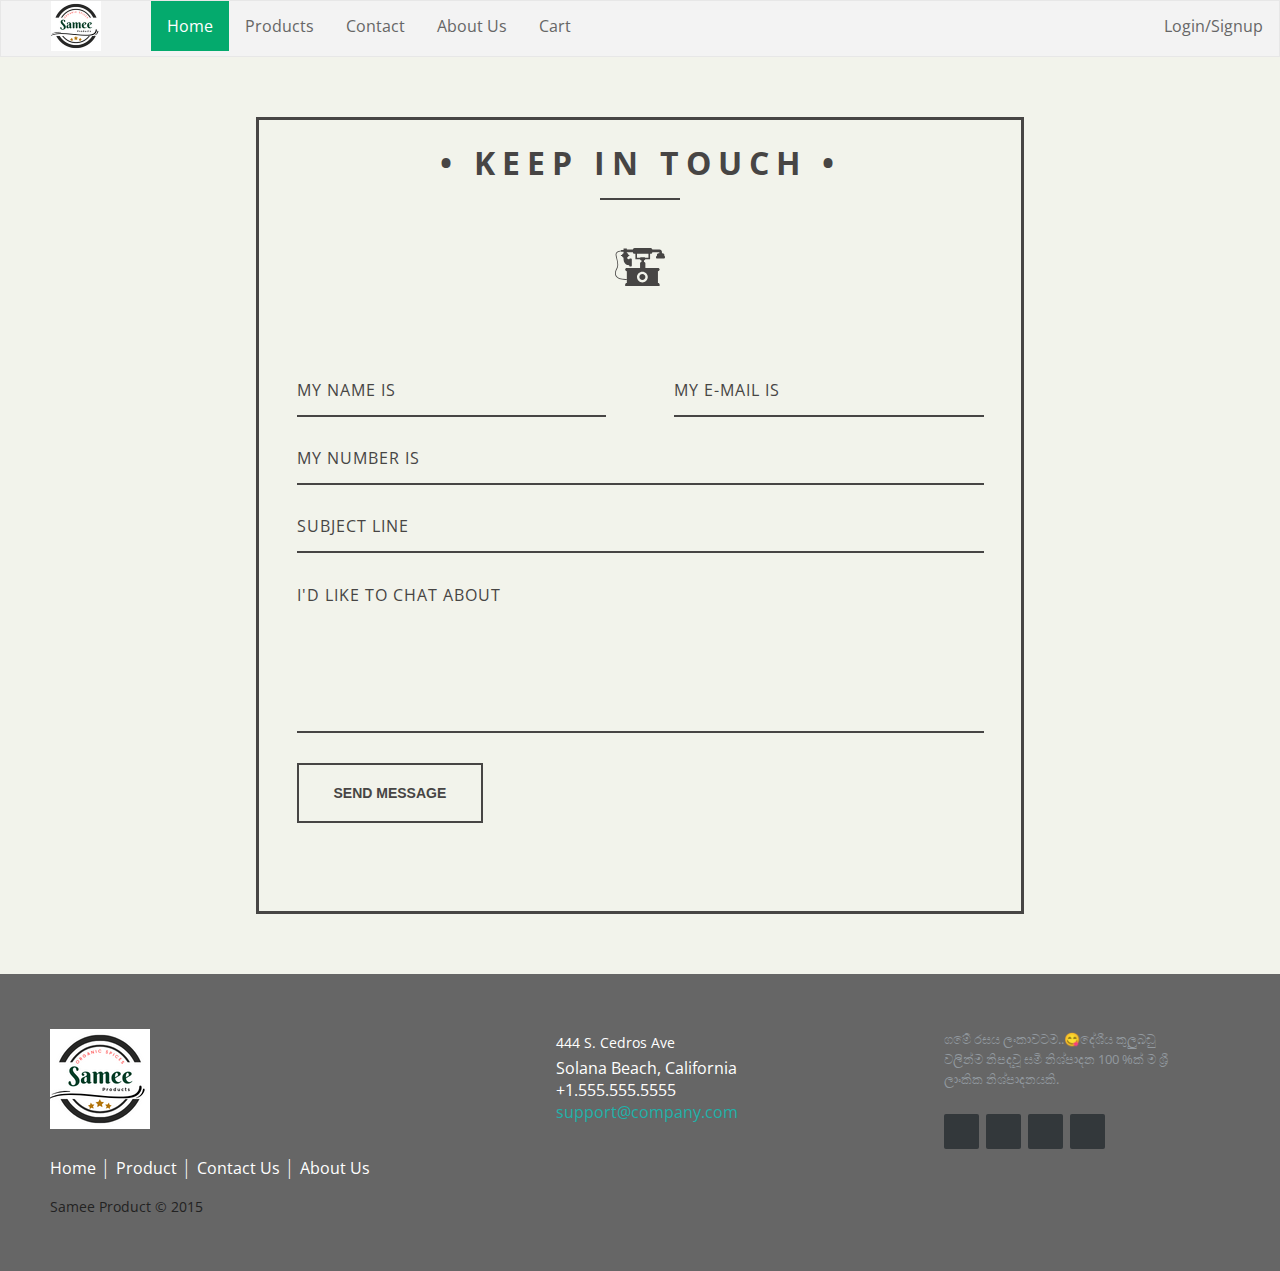
<file: contact.html>
<html>
    <head>
        <link rel="stylesheet" type="text/css" href="asset/css/style.css">
        <link rel="Stylesheet" type="text/css" href="asset/css/footer.css">
        <style>@import url(https://fonts.googleapis.com/css?family=Montserrat:400,700);

            html {
              font-family: 'Montserrat', Arial, sans-serif;
              -ms-text-size-adjust: 100%;
              -webkit-text-size-adjust: 100%;
            }
            
            body {
              background: #F2F3EB;
            }
            
            button {
              overflow: visible;
            }
            
            button, select {
              text-transform: none;
            }
            
            button, input, select, textarea {
              color: #5A5A5A;
              font: inherit;
              margin: 0;
            }
            
            input {
              line-height: normal;
            }
            
            textarea {
              overflow: auto;
            }
            
            #container {
              border: solid 3px #474544;
              max-width: 768px;
              margin: 60px auto;
              position: relative;
            }
            
            form {
              padding: 37.5px;
              margin: 50px 0;
            }
            
            h1 {
              color: #474544;
              font-size: 32px;
              font-weight: 700;
              letter-spacing: 7px;
              text-align: center;
              text-transform: uppercase;
            }
            
            .underline {
              border-bottom: solid 2px #474544;
              margin: -0.512em auto;
              width: 80px;
            }
            
            .icon_wrapper {
              margin: 50px auto 0;
              width: 100%;
            }
            
            .icon {
              display: block;
              fill: #474544;
              height: 50px;
              margin: 0 auto;
              width: 50px;
            }
            
            .email {
                float: right;
                width: 45%;
            }
            
            input[type='text'], [type='email'], select, textarea {
                background: none;
              border: none;
                border-bottom: solid 2px #474544;
                color: #474544;
                font-size: 1.000em;
              font-weight: 400;
              letter-spacing: 1px;
                margin: 0em 0 1.875em 0;
                padding: 0 0 0.875em 0;
              text-transform: uppercase;
                width: 100%;
                -webkit-box-sizing: border-box;
                -moz-box-sizing: border-box;
                -ms-box-sizing: border-box;
                -o-box-sizing: border-box;
                box-sizing: border-box;
                -webkit-transition: all 0.3s;
                -moz-transition: all 0.3s;
                -ms-transition: all 0.3s;
                -o-transition: all 0.3s;
                transition: all 0.3s;
            }
            
            input[type='text']:focus, [type='email']:focus, textarea:focus {
                outline: none;
                padding: 0 0 0.875em 0;
            }
            
            .message {
                float: none;
            }
            
            .name {
                float: left;
                width: 45%;
            }
            
            select {
              background: url('https://cdn4.iconfinder.com/data/icons/ionicons/512/icon-ios7-arrow-down-32.png') no-repeat right;
              outline: none;
              -moz-appearance: none;
              -webkit-appearance: none;
            }
            
            select::-ms-expand {
              display: none;
            }
            
            .subject {
              width: 100%;
            }
            
            .telephone {
              width: 100%;
            }
            
            textarea {
                line-height: 150%;
                height: 150px;
                resize: none;
              width: 100%;
            }
            
            ::-webkit-input-placeholder {
                color: #474544;
            }
            
            :-moz-placeholder { 
                color: #474544;
                opacity: 1;
            }
            
            ::-moz-placeholder {
                color: #474544;
                opacity: 1;
            }
            
            :-ms-input-placeholder {
                color: #474544;
            }
            
            #form_button {
              background: none;
              border: solid 2px #474544;
              color: #474544;
              cursor: pointer;
              display: inline-block;
              font-family: 'Helvetica', Arial, sans-serif;
              font-size: 0.875em;
              font-weight: bold;
              outline: none;
              padding: 20px 35px;
              text-transform: uppercase;
              -webkit-transition: all 0.3s;
                -moz-transition: all 0.3s;
                -ms-transition: all 0.3s;
                -o-transition: all 0.3s;
                transition: all 0.3s;
            }
            
            #form_button:hover {
              background: #474544;
              color: #F2F3EB;
            }
            
            @media screen and (max-width: 768px) {
              #container {
                margin: 20px auto;
                width: 95%;
              }
            }
            
            @media screen and (max-width: 480px) {
              h1 {
                font-size: 26px;
              }
              
              .underline {
                width: 68px;
              }
              
              #form_button {
                padding: 15px 25px;
              }
            }
            
            @media screen and (max-width: 420px) {
              h1 {
                font-size: 18px;
              }
              
              .icon {
                height: 35px;
                width: 35px;
              }
              
              .underline {
                width: 53px;
              }
              
              input[type='text'], [type='email'], select, textarea {
                font-size: 0.875em;
              }
            }</style>
    </head>
    <body>
      <ul class="navbarI">
        <li><img src="asset/images/logo (3).png" alt="" width="50px" height="50px" class="navImg"></li>
        <li><a class="active" href="index.html">Home</a></li>
          <li><a href="product.html">Products</a></li>
          <li><a href="contact.html">Contact</a></li>
          <li><a href="aboutUs.html">About Us</a></li>
          <li class="login">
            <a href="login-signup.html" image src="asset/images/icons/login-signup.png">Login/Signup</a>
          </li>
          <!-- Move the login link to the right-most position -->
          <li class="cart"><a href="cart.html" i>Cart </a></li>
        </div>
        
      </ul>
    

<!--end of the header-->
<div id="container">
    <h1>&bull; Keep in Touch &bull;</h1>
    <div class="underline">
    </div>
    <div class="icon_wrapper">
      <svg class="icon" viewBox="0 0 145.192 145.192">
        <path d="M126.82,32.694c-2.804,0-5.08,2.273-5.08,5.075v2.721c-1.462,0-2.646,1.185-2.646,2.647v1.995    c0,1.585,1.286,2.873,2.874,2.873h20.577c1.462,0,2.646-1.185,2.646-2.647v-3.041c0-1.009-0.816-1.825-1.823-1.825v-2.722    c0-2.802-2.276-5.075-5.079-5.075h-1.985v-3.829c0-3.816-3.095-6.912-6.913-6.912h-0.589h-20.45c0-2.67-2.164-4.835-4.833-4.835    H56.843c-2.67,0-4.835,2.165-4.835,4.835H34.356v-3.384h-9.563v3.384v1.178h-7.061v1.416c-2.67,0.27-10.17,1.424-13.882,5.972    c-1.773,2.17-2.44,4.791-1.983,7.793c0.463,3.043,1.271,6.346,2.128,9.841c2.354,9.616,5.024,20.515,0.549,28.077    C2.647,79.44-3.125,90.589,2.201,99.547c4.123,6.935,13.701,10.44,28.5,10.44c1.186,0,2.405-0.023,3.658-0.068v9.028h-0.296    c-2.516,0-4.558,2.039-4.558,4.558v4.566h100.04v-4.564c0-2.519-2.039-4.558-4.558-4.558h-0.297V84.631h0.297    c2.519,0,4.558-2.037,4.558-4.556v-0.009c0-2.516-2.039-4.556-4.556-4.556l-36.786-0.009V61.973c0-2.193-1.777-3.971-3.972-3.971    v-4.711h0.456c1.629,0,2.952-1.32,2.952-2.949h14.227V34.459h1.658c2.672,0,4.834-2.165,4.834-4.834h20.45v3.069H126.82z     M34.06,75.511c-2.518,0-4.558,2.04-4.558,4.556v0.009c0,2.519,2.042,4.556,4.558,4.556h0.296v24.12l-0.042-1.168    c-15.994,0.574-26.122-2.523-30.106-9.229C-0.464,90.5,4.822,80.347,6.55,77.423c4.964-8.382,2.173-19.774-0.29-29.825    c-0.843-3.442-1.639-6.696-2.088-9.638c-0.354-2.35,0.129-4.3,1.484-5.958c3.029-3.714,9.509-4.805,12.076-5.1v1.233h7.061v1.49    v2.684c-2.403,1.114-4.153,2.997-4.676,5.237H18.15c-0.584,0-1.056,0.474-1.056,1.056v0.83c0,0.584,0.475,1.056,1.056,1.056h1.984    c0.561,2.18,2.304,3.999,4.658,5.092v0.029c0,0-2.282,20.823,16.479,22.099v1.102c0,1.177,0.955,2.133,2.133,2.133h3.297    c1.178,0,2.133-0.956,2.133-2.133V50.135c0-1.177-0.955-2.132-2.133-2.132h-3.297c-1.178,0-2.133,0.955-2.133,2.132    c-1.575-0.235-5.532-1.17-6.635-4.547c2.36-1.092,4.109-2.913,4.669-5.097h1.308c0.722,0,1.309-0.584,1.309-1.308v-0.578    c0-0.584-0.475-1.056-1.056-1.056h-1.539c-0.542-2.332-2.416-4.271-4.968-5.363v-2.559h17.651c0,2.67,2.166,4.835,4.836,4.835 h2.392v15.88h13.639c0,1.629,1.321,2.949,2.951,2.949h0.899v4.711c-2.194,0-3.972,1.778-3.972,3.971v13.529L34.06,75.511z     M95.188,101.78c0,8.655-7.012,15.665-15.664,15.665c-8.653,0-15.667-7.01-15.667-15.665c0-8.647,7.014-15.664,15.667-15.664    C88.177,86.116,95.188,93.132,95.188,101.78z M97.189,45.669h-9.556c0-0.896-0.726-1.62-1.619-1.62H74.494    c-0.896,0-1.621,0.727-1.621,1.62h-8.967v-11.21h33.283V45.669z"></path>
        <path d="M70.865,101.78c0,4.774,3.886,8.657,8.66,8.657c4.774,0,8.657-3.883,8.657-8.657c0-4.773-3.883-8.656-8.657-8.656    C74.751,93.124,70.865,97.006,70.865,101.78z"></path>
      </svg>
    </div>
    <form action="#" method="post" id="contact_form">
      <div class="name">
        <label for="name"></label>
        <input type="text" placeholder="My name is" name="name" id="name_input" required>
      </div>
      <div class="email">
        <label for="email"></label>
        <input type="email" placeholder="My e-mail is" name="email" id="email_input" required>
      </div>
      <div class="telephone">
        <label for="name"></label>
        <input type="text" placeholder="My number is" name="telephone" id="telephone_input" required>
      </div>
      <div class="subject">
        <label for="subject"></label>
        <select placeholder="Subject line" name="subject" id="subject_input" required>
          <option disabled hidden selected>Subject line</option>
          <option>I'd like to start a project</option>
          <option>I'd like to ask a question</option>
          <option>I'd like to make a proposal</option>
        </select>
      </div>
      <div class="message">
        <label for="message"></label>
        <textarea name="message" placeholder="I'd like to chat about" id="message_input" cols="30" rows="5" required></textarea>
      </div>
      <div class="submit">
        <input type="submit" value="Send Message" id="form_button" />
      </div>
    </form><!-- // End form -->
  </div><!-- // End #container -->
  

<!-- start of the footer-->
       <!--end pof the contact us function-->
  <footer class="footer-distributed">
    <div class="footer-left">
      <a href="index.html"><img src="asset/images/logo (3).png" alt=""></a>

      <p class="footer-links">
        <a href="index.html" class="link-1">Home</a>

        <a href="product.html">Product</a>

        <a href="contact.html">Contact Us</a>

        <a href="aboutUs.html">About Us</a>

        
      </p>

      <p class="footer-company-name">Samee Product © 2015</p>
    </div>

    <div class="footer-center">
      <div>
        <i class="fa fa-map-marker"></i>
        <p><span>444 S. Cedros Ave</span> Solana Beach, California</p>
      </div>

      <div>
        <i class="fa fa-phone"></i>
        <p>+1.555.555.5555</p>
      </div>

      <div>
        <i class="fa fa-envelope"></i>
        <p><a href="mailto:support@company.com">support@company.com</a></p>
      </div>
    </div>

    <div class="footer-right">
      <p class="footer-company-about">
        
          ගමේ රසය ලංකාවටම..😋දේශීය කුලුබඩු වලින්ම නිපදවූ සමී නිශ්පාදන 100 %ක්
          ම ශ්‍රී ලාංකික නිශ්පාදනයකි.
      </p>

      <div class="footer-icons">
        <a href="#"><i class="fa fa-facebook"></i></a>
        <a href="#"><i class="fa fa-twitter"></i></a>
        <a href="#"><i class="fa fa-linkedin"></i></a>
        <a href="#"><i class="fa fa-github"></i></a>
      </div>
    </div>
  </footer>
  <script src="asset/js/script.js"></script>
</body>

</html>
</file>
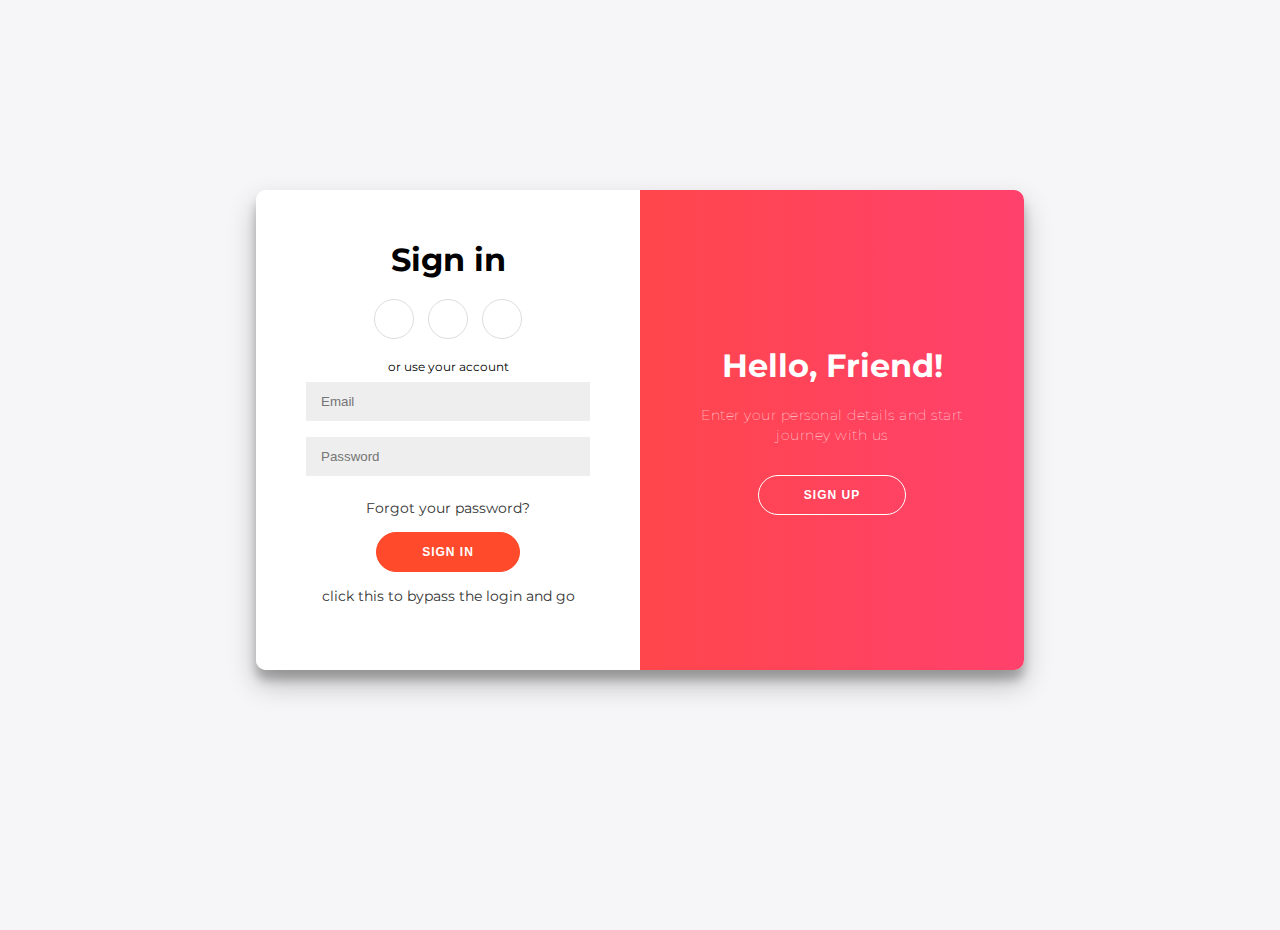
<file: login-signup.html>
<html>
    <head>  <link rel="stylesheet" type="text/css" href="asset/css/login-signup.css">
    </head>
    <body>
<div class="container" id="container">
	<div class="form-container sign-up-container">
		<form action="#">
			<h1>Create Account</h1>
			<div class="social-container">
				<a href="#" class="social"><i class="fab fa-facebook-f"></i></a>
				<a href="#" class="social"><i class="fab fa-google-plus-g"></i></a>
				<a href="#" class="social"><i class="fab fa-linkedin-in"></i></a>
			</div>
			<span>or use your email for registration</span>
			<input type="text" placeholder="Name" />
			<input type="email" placeholder="Email" />
			<input type="password" placeholder="Password" />
			<button>Sign Up</button>
		</form>
	</div>
	<div class="form-container sign-in-container">
		<form action="#">
			<h1>Sign in</h1>
			<div class="social-container">
				<a href="#" class="social"><i class="fab fa-facebook-f"></i></a>
				<a href="#" class="social"><i class="fab fa-google-plus-g"></i></a>
				<a href="#" class="social"><i class="fab fa-linkedin-in"></i></a>
			</div>
			<span>or use your account</span>
			<input type="email" placeholder="Email" />
			<input type="password" placeholder="Password" />
			<a href="#">Forgot your password?</a>
			
			
			<button href="admin-panel.html">Sign In</button>
			<a href="admin-panel.html">click this to bypass the login and go</a>
		</form>
	</div>
	<div class="overlay-container">
		<div class="overlay">
			<div class="overlay-panel overlay-left">
				<h1>Welcome Back!</h1>
				<p>To keep connected with us please login with your personal info</p>
				
				<button class="ghost" id="signIn">Sign In</button>
			</div>
			<div class="overlay-panel overlay-right">
				<h1>Hello, Friend!</h1>
				<p>Enter your personal details and start journey with us</p>
				
				<button class="ghost" id="signUp">Sign Up</button>
			</div>
		</div>
	</div>
</div>
<script src="asset/js/login-signup-slider.js"></script>
</body>
</html>
</file>
<file: asset/css/style.css>
.login {
    float: right; /* Float the login div to the right */
}
ul {
    list-style-type: none;
    margin: 0;
    padding: 0;
    overflow: hidden;
    border: 1px solid #e7e7e7;
    background-color: #f3f3f3;
}

li {
    float: left;
}

li a {
    display: block;
    color: #666;
    text-align: center;
    padding: 14px 16px;
    text-decoration: none;
}

/* Updated styles for hover and active links */
li a:hover {
    background-color: #ddd;
    color: #810505; /* Slightly darker text on hover */
}

li a.active {
    color: white;
    background-color: #04AA6D;
}
/********** Template CSS **********/
:root {
  --primary: #135004;
  --secondary: #EDDD5E;
  --light: #F7F7F7;
  --dark: #082001;
  --sus: #091d03;
}

.back-to-top {
  position: fixed;
  display: none;
  right: 30px;
  bottom: 30px;
  z-index: 99;
}

.fw-bold {
  font-weight: 700 !important;
}

.fw-medium {
  font-weight: 600 !important;
}

.fw-semi-bold {
  font-weight: 500 !important;
}


/*** Spinner ***/
#spinner {
  opacity: 0;
  visibility: hidden;
  transition: opacity .5s ease-out, visibility 0s linear .5s;
  z-index: 99999;
}

#spinner.show {
  transition: opacity .5s ease-out, visibility 0s linear 0s;
  visibility: visible;
  opacity: 1;
}


/*** Button ***/
.btn {
  transition: .5s;
  font-weight: 500;
}

.btn-primary,
.btn-outline-primary:hover {
  color: var(--light);
}

.btn-secondary,
.btn-outline-secondary:hover {
  color: var(--dark);
}

.btn-square {
  width: 38px;
  height: 38px;
}

.btn-sm-square {
  width: 32px;
  height: 32px;
}

.btn-lg-square {
  width: 48px;
  height: 48px;
}

.btn-square,
.btn-sm-square,
.btn-lg-square {
  padding: 0;
  display: flex;
  align-items: center;
  justify-content: center;
  font-weight: normal;
}


/*** Navbar ***/
/* .navbar.sticky-top {
  top: -100px;
  transition: .5s;
}

.navbar .navbar-nav .nav-link {
  margin-right: 35px;
  padding: 25px 0;
  color: var(--dark);
  font-size: 18px;
  font-weight: bold;
  outline: none;
}

.navbar .navbar-nav .nav-link:hover,
.navbar .navbar-nav .nav-link.active {
  color: green;
}

.navbar .dropdown-toggle::after {
  border: none;
  content: "\f107";
  font-family: "Font Awesome 5 Free";
  font-weight: 900;
  vertical-align: middle;
  margin-left: 8px;
}

@media (max-width: 991.98px) {
  .navbar .navbar-nav .nav-link  {
      margin-right: 0;
      padding: 10px 0;
  }

  .navbar .navbar-nav {
      border-top: 1px solid #EEEEEE;
  }
}

@media (min-width: 992px) {
  .navbar .nav-item .dropdown-menu {
      display: block;
      border: none;
      margin-top: 0;
      top: 150%;
      opacity: 0;
      visibility: hidden;
      transition: .5s;
  }

  .navbar .nav-item:hover .dropdown-menu {
      top: 100%;
      visibility: visible;
      transition: .5s;
      opacity: 1;
  }
} */


/*** Header ***/
/* .carousel-caption {
  top: 0;
  left: 0;
  right: 0;
  bottom: 0;
  display: flex;
  align-items: center;
  background: rgba(0, 0, 0, .1);
  z-index: 1;
}

.carousel-control-prev,
.carousel-control-next {
  width: 15%;
}

.carousel-control-prev-icon,
.carousel-control-next-icon {
  width: 3rem;
  height: 3rem;
  border-radius: 3rem;
  background-color: var(--primary);
  border: 10px solid var(--primary);
}

@media (max-width: 768px) {
  #header-carousel .carousel-item {
      position: relative;
      min-height: 450px;
  }
  
  #header-carousel .carousel-item img {
      position: absolute;
      width: 100%;
      height: 100%;
      object-fit: cover;
  }
} */

.page-header-about {
  background: url(../imgs/about/baner.png) center center no-repeat;
  background-size: cover;
}

.page-header-about .breadcrumb-item+.breadcrumb-item::before {
  color: var(--light);
}

.page-header-about .breadcrumb-item,
.page-header-about .breadcrumb-item a {
  font-size: 18px;
  color: var(--light);
}



.page-header-products {
  background: url(../imgs/products/banner.png) center center no-repeat;
  background-size: cover;
}

.page-header-products .breadcrumb-item+.breadcrumb-item::before {
  color: var(--light);
}

.page-header-products .breadcrumb-item,
.page-header-products .breadcrumb-item a {
  font-size: 18px;
  color: var(--light);
}




.page-header-shop {
  background: url(../imgs/banner/shop.png) center center no-repeat;
  background-size: cover;
}

.page-header-shop .breadcrumb-item+.breadcrumb-item::before {
  color: var(--light);
}

.page-header-shop .breadcrumb-item,
.page-header-shop .breadcrumb-item a {
  font-size: 18px;
  color: var(--light);
}



.page-header-gallery {
  background: url(../imgs/banner/gallry.png) center center no-repeat;
  background-size: cover;
}

.page-header-gallery .breadcrumb-item+.breadcrumb-item::before {
  color: var(--light);
}

.page-header-gallery .breadcrumb-item,
.page-header-gallery .breadcrumb-item a {
  font-size: 18px;
  color: var(--light);
}




.page-header-contact {
  background: url(../imgs/banner/contact.png) center center no-repeat;
  background-size: cover;
}

.page-header-contact .breadcrumb-item+.breadcrumb-item::before {
  color: var(--light);
}

.page-header-contact .breadcrumb-item,
.page-header-contact .breadcrumb-item a {
  font-size: 18px;
  color: var(--light);
}

/*** Section Title ***/
.section-title {
  position: relative;
  display: inline-block;
  text-transform: uppercase;
  font-weight: 600;
}

.section-title::before {
  position: absolute;
  content: "";
  width: calc(100% + 80px);
  height: 2px;
  top: 5px;
  left: -40px;
  background: var(--primary);
  z-index: -1;
}

.section-title::after {
  position: absolute;
  content: "";
  width: calc(100% + 120px);
  height: 2px;
  bottom: 6px;
  left: -60px;
  background: var(--primary);
  z-index: -1;
}

.section-title.text-start::before {
  width: calc(100% + 40px);
  left: 0;
}

.section-title.text-start::after {
  width: calc(100% + 60px);
  left: 0;
}


/*** About ***/
.about-experience {
  position: absolute;
  width: 100%;
  height: 100%;
  right: -45px;
  bottom: -45px;
  display: flex;
  flex-direction: column;
  align-items: center;
  justify-content: center;
}


/*** Service ***/
.service-item {
  position: relative;
  border-radius: 8px;
  box-shadow: 0 0 45px rgba(0, 0, 0, .07);
}

.service-item .service-img {
  position: absolute;
  width: 100%;
  height: 100%;
  top: 0;
  left: 0;
  border-radius: 8px;
  overflow: hidden;
  z-index: -1;
}

.service-item .service-img img {
  position: absolute;
  width: 100%;
  height: 100%;
  left: 0;
  object-fit: cover;
  border-radius: 10px;
}

.service-item .service-img::before {
  position: absolute;
  content: "";
  width: 100%;
  height: 100%;
  top: 0;
  left: 0;
  background: rgba(0, 0, 0, .5);
  border-radius: 10px;
  z-index: 1;
}

.service-item .service-img::after {
  position: absolute;
  content: "";
  width: 100%;
  height: 100%;
  top: 0;
  left: 0;
  background: #FFFFFF;
  transition: .5s ease-out;
  z-index: 2;
}

.service-item:hover .service-img::after {
  width: 0;
  left: auto;
  right: 0;
}

.service-item .service-text .service-icon {
  width: 140px;
  height: 140px;
  padding: 15px;
  margin-top: -70px;
  margin-bottom: 40px;
  background: #FFFFFF;
  border-radius: 140px;
  overflow: hidden;
  box-shadow: 0 0 60px rgba(0, 0, 0, .1);
}

.service-item .service-text h5,
.service-item .service-text p {
  transition: .5s;
}

.service-item:hover .service-text h5,
.service-item:hover .service-text p {
  color: #FFFFFF;
}

.service-item .service-text .btn {
  color: var(--secondary);
  background: #FFFFFF;
  box-shadow: 0 0 45px rgba(0, 0, 0, .25);
}

.service-item .service-text .btn:hover {
  color: var(--dark);
  background: var(--secondary);
}


/*** Product ***/
.product-item {
  position: relative;
  border-radius: 8px;
  overflow: hidden;
  box-shadow: 0 0 45px rgba(0, 0, 0, .07);
}

.product-item .product-overlay {
  position: absolute;
  width: 100%;
  height: 100%;
  top: 0;
  left: 0;
  display: flex;
  align-items: center;
  justify-content: center;
  background: rgba(0, 0, 0, .5);
  opacity: 0;
  padding-top: 60px;
  transition: .5s;
}

.product-item:hover .product-overlay {
  opacity: 1;
  padding-top: 0;
}


/*** Team ***/
.team-item {
  position: relative;
  text-align: center;
  border-radius: 8px;
  box-shadow: 0 0 45px rgba(0, 0, 0, .07);
}

.team-item .btn {
  border-color: transparent;
  box-shadow: 0 0 45px rgba(0, 0, 0, .2);
}


/*** Testimonial ***/
.testimonial-img {
  position: relative;
  min-height: 400px;
}

.testimonial-img::after {
  position: absolute;
  content: "\f10d";
  font-family: "Font Awesome 5 Free";
  font-weight: 900;
  font-size: 200px;
  color: #EEEEEE;
  top: 50%;
  left: 50%;
  transform: translate(-50%, -50%);
  z-index: -1;
}

.testimonial-img img {
  position: absolute;
  width: 100px;
  height: 100px;
  border-radius: 100px;
}

.testimonial-img img:nth-child(1) {
  top: 0;
  left: 0;
}

.testimonial-img img:nth-child(2) {
  top: 60%;
  left: 20%;
}

.testimonial-img img:nth-child(3) {
  top: 20%;
  left: 60%;
}

.testimonial-img img:nth-child(4) {
  bottom: 0;
  right: 0;
}

.testimonial-img img .animated.pulse {
  animation-duration: 2s;
}

.testimonial-carousel .owl-item img {
  width: 100px;
  height: 100px;
  border-radius: 100px;
}

.testimonial-carousel .owl-nav {
  margin-top: 30px;
  display: flex;
}

.testimonial-carousel .owl-nav .owl-prev,
.testimonial-carousel .owl-nav .owl-next {
  margin-right: 15px;
  width: 45px;
  height: 45px;
  display: flex;
  align-items: center;
  justify-content: center;
  color: var(--secondary);
  border-radius: 45px;
  box-shadow: 0 0 45px rgba(0, 0, 0, .2);
  font-size: 22px;
  transition: .5s;
}

.testimonial-carousel .owl-nav .owl-prev:hover,
.testimonial-carousel .owl-nav .owl-next:hover {
  background: var(--secondary);
  color: var(--dark);
}


/*** Footer ***/
.footer {
  color: #B0B9AE;
}

.footer .btn.btn-link {
  display: block;
  margin-bottom: 5px;
  padding: 0;
  text-align: left;
  color: #B0B9AE;
  font-weight: normal;
  text-transform: capitalize;
  transition: .3s;
}

.footer .btn.btn-link::before {
  position: relative;
  content: "\f105";
  font-family: "Font Awesome 5 Free";
  font-weight: 900;
  margin-right: 10px;
}

.footer .btn.btn-link:hover {
  color: var(--light);
  letter-spacing: 1px;
  box-shadow: none;
}
* {
  box-sizing: border-box
}
body {
  font-family: Verdana, sans-serif;
  margin: 0
}
.mySlides {
  display: none;
}
.imgb {
  vertical-align: middle;
}
.slideshow-container {
  max-width: 100%;
  position: relative;
  margin: auto;
}
/* Next & previous buttons */
.prev,
.next {
  cursor: pointer;
  position: absolute;
  top: 50%;
  width: auto;
  padding: 16px;
  margin-top: -22px;
  color: white;
  font-weight: bold;
  font-size: 18px;
  transition: 0.6s ease;
  border-radius: 0 3px 3px 0;
  user-select: none;
}
/* Position the "next button" to the right */
.next {
  right: 0;
  border-radius: 3px 0 0 3px;
}
/* On hover, add a black background color with a little bit see-through */
.prev:hover,
.next:hover {
  background-color: rgba(0, 0, 0, 0.8);
}
/* Caption text */
.text {
  color: #ffffff;
  font-size: 15px;
  padding: 8px 12px;
  position: absolute;
  bottom: 8px;
  width: 100%;
  text-align: center;
}
/* Number text (1/3 etc) */
.numbertext {
  color: #ffffff;
  font-size: 12px;
  padding: 8px 12px;
  position: absolute;
  top: 0;
}
/* The dots/bullets/indicators */
.dot {
  cursor: pointer;
  height: 15px;
  width: 15px;
  margin: 0 2px;
  background-color: #999999;
  border-radius: 50%;
  display: inline-block;
  transition: background-color 0.6s ease;
}
.active,
.dot:hover {
  background-color: #111111;
}
/* Fading animation */
.fade {
  -webkit-animation-name: fade;
  -webkit-animation-duration: 1.5s;
  animation-name: fade;
  animation-duration: 1.5s;
}
@-webkit-keyframes fade {
  from {
    opacity: .4
  }
  to {
    opacity: 1
  }
}
@keyframes fade {
  from {
    opacity: .4
  }
  to {
    opacity: 1
  }
}
/* On smaller screens, decrease text size */
@media only screen and (max-width: 300px) {
  .prev,
  .next,
  .text {
    font-size: 11px
  }
}
/* Utility stylings */
.img1{
  width: 100%;
  display: block;
}
.container{
  width: 88vw;
  margin: 0 auto;
}
.lg-title,
.md-title,
.sm-title{
  font-family: 'Roboto', sans-serif;
  padding: 0.6rem 0;
  text-transform: capitalize;
}
.lg-title{
  font-size: 2.5rem;
  font-weight: 500;
  text-align: center;
  padding: 1.3rem 0;
  opacity: 0.9;
}
.md-title{
  font-size: 2rem;
  font-family: 'Roboto', sans-serif;
}
.sm-title{
  font-weight: 300;
  font-size: 1rem;
  text-transform: uppercase;
}
.text-light{
  font-size: 1rem;
  font-weight: 600;
  line-height: 1.5;
  opacity: 0.5;
  margin: 0.4rem 0;
}
/* product section */
.products{
  background: var(--alice-blue);
  padding: 3.2rem 0;
}
.products .text-light{
  text-align: center;
  width: 70%;
  margin: 0.9rem auto;
}
.product{
  margin: 2rem;
  position: relative;
}
.product-content{
  background: var(--gray);
  padding: 3rem 0.5rem 2rem 0.5rem;
  cursor: pointer;
}
.product-img{
  background: var(--white-light);
  box-shadow: 0 0 20px 10px var(--white-light);
  width: 200px;
  height: 200px;
  margin: 0 auto;
  border-radius: 50%;
  transition: background 0.5s ease;
}
.product-btns{
  display: flex;
  justify-content: center;
  margin-top: 1.4rem;
  opacity: 0;
  transition: opacity 0.6s ease;
}
.btn-cart, .btn-buy{
  background: transparent;
  border: 1px solid black;
  padding: 0.8rem 0;
  width: 125px;
  font-family: inherit;
  text-transform: uppercase;
  cursor: pointer;
  border: none;
  transition: all 0.6s ease;
}
.btn-cart{
  background: black;
  color: white;
}
.btn-cart:hover{
  background: var(--carribean-green);
}
.btn-buy{
  background: white;
}
.btn-buy:hover{
  background: var(--carribean-green);
  color: #fff;
}
.product-info{
  background: white;
  padding: 2rem;
}
.product-info-top{
  display: flex;
  justify-content: space-between;
  align-items: center;
}
.rating span{
  color: var(--carribean-green);
}
.product-name{
  color: black;
  display: block;
  text-decoration: none;
  font-size: 1rem;
  text-transform: uppercase;
  font-weight: bold;
}
.product-price{
  padding-top: 0.6rem;
  padding-right: 0.6rem;
  display: inline-block;
}
.product-price:first-of-type{
  text-decoration: line-through;
  color: var(--carribean-green);
}
.product-img img{
  transition: transform 0.6s ease;
}
.product:hover .product-img img{
  transform: scale(1.1);
}
.product:hover .product-img{
  background: var(--carribean-green);
}
.product:hover .product-btns{
  opacity: 1;
}
.off-info .sm-title{
  background: var(--carribean-green);
  color: white;
  display: inline-block;
  padding: 0.5rem;
  position: absolute;
  top: 0;
  left: 0;
  writing-mode: vertical-lr;
  transform: rotate(180deg);
  z-index: 1;
  letter-spacing: 3px;
  cursor: pointer;
}

/* product collection */
.product-collection{
  padding: 3.2rem 0;
}
.product-collection-wrapper{
  padding: 3.2rem 0;
}
.product-col-left{
  background: linear-gradient(rgba(0, 0, 0, 0), rgba(0, 0, 0, 0.3)), url("asset/images/fashion-img-1.jpg") center/cover no-repeat;
}
.product-col-r-top{
  background: linear-gradient(rgba(0, 0, 0, 0), rgba(0, 0, 0, 0.3)), url("images/fashion-img-2.png") center/cover no-repeat;
}
.flex{
  display: flex;
  justify-content: center;
  align-items: flex-end;
  height: 50vh;
  padding: 2rem 1.5rem 3.2rem;
  margin: 5px;
}
.product-col-r-bottom > div:first-child{
  background: #eaa001;
}
.product-col-r-bottom > div:last-child{
  background: #0090ff;
}
.product-col-content{
  text-align: center;
  color: white;
}
.product-collection .text-light{
  opacity: 1;
  font-size: 0.8;
  font-weight: 400;
  line-height: 1.7;
}
.btn-dark{
  background: black;
  color: white;
  outline: 0;
  border-radius: 25px;
  padding: 0.7rem 1rem;
  border: 0;
  margin-top: 1rem;
  cursor: pointer;
  transition: all 0.6s ease;
  font-size: 1rem;
  font-family: inherit;
}
.btn-dark:hover{
  background: var(--carribean-green);
}







/* Media Queries */
@media screen and (min-width: 992px){
  .product-items{
      display: grid;
      grid-template-columns: repeat(2, 1fr);
  }
  .product-col-r-bottom{
      display: grid;
      grid-template-columns: repeat(2, 1fr);
  }
}
@media screen and (min-width: 1200px){
  .product-items{
      grid-template-columns: repeat(3, 1fr);
  }
  .product{
      margin-right: 1rem;
      margin-left: 1rem;
  }
  .products .text-light{
      width: 50%;
  }
}

@media screen and (min-width: 1336px){
  .product-items{
      grid-template-columns: repeat(4, 1fr);
  }
  .product-collection-wrapper{
      display: grid;
      grid-template-columns: repeat(2, 1fr);
  }
  .flex{
      height: 60vh;
  }
  .product-col-left{
      height: 121.5vh;
  }
}
.fontL{
  font-size: 20px;
}
.carousel-caption {
  top: 0;
  left: 0;
  right: 0;
  bottom: 0;
  display: flex;
  align-items: center;
  background: rgba(0, 0, 0, .1);
  z-index: 1;
}
.display-1 {
  font-size: calc(1.625rem + 4.5vw);
  font-weight: 700;
  line-height: 1.2;
}
@media (min-width: 1200px) {
  .display-1 {
    font-size: 5rem;
  }
}

.navImg{
  
  margin-left: 50px;
  margin-right: 50px;
}
nav {
  float: left;
  width: 30%;
  height: 300px; /* only for demonstration, should be removed */
  background: #ccc;
  padding: 20px;
}

nav ul {
  list-style-type: none;
  padding: 0;
}

article {
  float: left;
  padding: 20px;
  width: 70%;
  background-color: #f1f1f1;
  /* only for demonstration, should be removed */
}

/* Clear floats after the columns */
section::after {
  content: "";
  display: table;
  clear: both;
}
@media (max-width: 600px) {
  nav, article {
    width: 100%;
    height: auto;
  }
}

.btnC{
  align-items: center;
  justify-content: center;
}
</file>
<file: asset/css/footer.css>
@import url(https://fonts.googleapis.com/css?family=Open+Sans:400,500,300,700);

    * {
      font-family: Open Sans;
    }
    
    section {
      width: 100%;
      display: inline-block;
      background: #333;
      height: 50vh;
      text-align: center;
      font-size: 22px;
      font-weight: 700;
      text-decoration: underline;
    }
    
    .footer-distributed{
      background: #666;
      box-shadow: 0 1px 1px 0 rgba(0, 0, 0, 0.12);
      box-sizing: border-box;
      width: 100%;
      text-align: left;
      font: bold 16px sans-serif;
      padding: 55px 50px;
    }
    
    .footer-distributed .footer-left,
    .footer-distributed .footer-center,
    .footer-distributed .footer-right{
      display: inline-block;
      vertical-align: top;
    }
    
    /* Footer left */
    
    .footer-distributed .footer-left{
      width: 40%;
    }
    
    /* The company logo */
    
    .footer-distributed h3{
      color:  #ffffff;
      font: normal 36px 'Open Sans', cursive;
      margin: 0;
    }
    
    .footer-distributed h3 span{
      color:  lightseagreen;
    }
    
    /* Footer links */
    
    .footer-distributed .footer-links{
      color:  #ffffff;
      margin: 20px 0 12px;
      padding: 0;
    }
    
    .footer-distributed .footer-links a{
      display:inline-block;
      line-height: 1.8;
      font-weight:400;
      text-decoration: none;
      color:  inherit;
    }
    
    .footer-distributed .footer-company-name{
      color:  #222;
      font-size: 14px;
      font-weight: normal;
      margin: 0;
    }
    
    /* Footer Center */
    
    .footer-distributed .footer-center{
      width: 35%;
    }
    
    .footer-distributed .footer-center i{
      background-color:  #33383b;
      color: #ffffff;
      font-size: 25px;
      width: 38px;
      height: 38px;
      border-radius: 50%;
      text-align: center;
      line-height: 42px;
      margin: 10px 15px;
      vertical-align: middle;
    }
    
    .footer-distributed .footer-center i.fa-envelope{
      font-size: 17px;
      line-height: 38px;
    }
    
    .footer-distributed .footer-center p{
      display: inline-block;
      color: #ffffff;
      font-weight:400;
      vertical-align: middle;
      margin:0;
    }
    
    .footer-distributed .footer-center p span{
      display:block;
      font-weight: normal;
      font-size:14px;
      line-height:2;
    }
    
    .footer-distributed .footer-center p a{
      color:  lightseagreen;
      text-decoration: none;;
    }
    
    .footer-distributed .footer-links a:before {
      content: "|";
      font-weight:300;
      font-size: 20px;
      left: 0;
      color: #fff;
      display: inline-block;
      padding-right: 5px;
    }
    
    .footer-distributed .footer-links .link-1:before {
      content: none;
    }
    
    /* Footer Right */
    
    .footer-distributed .footer-right{
      width: 20%;
    }
    
    .footer-distributed .footer-company-about{
      line-height: 20px;
      color:  #92999f;
      font-size: 13px;
      font-weight: normal;
      margin: 0;
    }
    
    .footer-distributed .footer-company-about span{
      display: block;
      color:  #ffffff;
      font-size: 14px;
      font-weight: bold;
      margin-bottom: 20px;
    }
    
    .footer-distributed .footer-icons{
      margin-top: 25px;
    }
    
    .footer-distributed .footer-icons a{
      display: inline-block;
      width: 35px;
      height: 35px;
      cursor: pointer;
      background-color:  #33383b;
      border-radius: 2px;
    
      font-size: 20px;
      color: #ffffff;
      text-align: center;
      line-height: 35px;
    
      margin-right: 3px;
      margin-bottom: 5px;
    }
</file>
<file: asset/css/login-signup.css>
@import url('https://fonts.googleapis.com/css?family=Montserrat:400,800');

* {
	box-sizing: border-box;
}

body {
	background: #f6f5f7;
	display: flex;
	justify-content: center;
	align-items: center;
	flex-direction: column;
	font-family: 'Montserrat', sans-serif;
	height: 100vh;
	margin: -20px 0 50px;
}

h1 {
	font-weight: bold;
	margin: 0;
}

h2 {
	text-align: center;
}

p {
	font-size: 14px;
	font-weight: 100;
	line-height: 20px;
	letter-spacing: 0.5px;
	margin: 20px 0 30px;
}

span {
	font-size: 12px;
}

a {
	color: #333;
	font-size: 14px;
	text-decoration: none;
	margin: 15px 0;
}

button {
	border-radius: 20px;
	border: 1px solid #FF4B2B;
	background-color: #FF4B2B;
	color: #FFFFFF;
	font-size: 12px;
	font-weight: bold;
	padding: 12px 45px;
	letter-spacing: 1px;
	text-transform: uppercase;
	transition: transform 80ms ease-in;
}

button:active {
	transform: scale(0.95);
}

button:focus {
	outline: none;
}

button.ghost {
	background-color: transparent;
	border-color: #FFFFFF;
}

form {
	background-color: #FFFFFF;
	display: flex;
	align-items: center;
	justify-content: center;
	flex-direction: column;
	padding: 0 50px;
	height: 100%;
	text-align: center;
}

input {
	background-color: #eee;
	border: none;
	padding: 12px 15px;
	margin: 8px 0;
	width: 100%;
}

.container {
	background-color: #fff;
	border-radius: 10px;
  	box-shadow: 0 14px 28px rgba(0,0,0,0.25), 
			0 10px 10px rgba(0,0,0,0.22);
	position: relative;
	overflow: hidden;
	width: 768px;
	max-width: 100%;
	min-height: 480px;
}

.form-container {
	position: absolute;
	top: 0;
	height: 100%;
	transition: all 0.6s ease-in-out;
}

.sign-in-container {
	left: 0;
	width: 50%;
	z-index: 2;
}

.container.right-panel-active .sign-in-container {
	transform: translateX(100%);
}

.sign-up-container {
	left: 0;
	width: 50%;
	opacity: 0;
	z-index: 1;
}

.container.right-panel-active .sign-up-container {
	transform: translateX(100%);
	opacity: 1;
	z-index: 5;
	animation: show 0.6s;
}

@keyframes show {
	0%, 49.99% {
		opacity: 0;
		z-index: 1;
	}
	
	50%, 100% {
		opacity: 1;
		z-index: 5;
	}
}

.overlay-container {
	position: absolute;
	top: 0;
	left: 50%;
	width: 50%;
	height: 100%;
	overflow: hidden;
	transition: transform 0.6s ease-in-out;
	z-index: 100;
}

.container.right-panel-active .overlay-container{
	transform: translateX(-100%);
}

.overlay {
	background: #FF416C;
	background: -webkit-linear-gradient(to right, #FF4B2B, #FF416C);
	background: linear-gradient(to right, #FF4B2B, #FF416C);
	background-repeat: no-repeat;
	background-size: cover;
	background-position: 0 0;
	color: #FFFFFF;
	position: relative;
	left: -100%;
	height: 100%;
	width: 200%;
  	transform: translateX(0);
	transition: transform 0.6s ease-in-out;
}

.container.right-panel-active .overlay {
  	transform: translateX(50%);
}

.overlay-panel {
	position: absolute;
	display: flex;
	align-items: center;
	justify-content: center;
	flex-direction: column;
	padding: 0 40px;
	text-align: center;
	top: 0;
	height: 100%;
	width: 50%;
	transform: translateX(0);
	transition: transform 0.6s ease-in-out;
}

.overlay-left {
	transform: translateX(-20%);
}

.container.right-panel-active .overlay-left {
	transform: translateX(0);
}

.overlay-right {
	right: 0;
	transform: translateX(0);
}

.container.right-panel-active .overlay-right {
	transform: translateX(20%);
}

.social-container {
	margin: 20px 0;
}

.social-container a {
	border: 1px solid #DDDDDD;
	border-radius: 50%;
	display: inline-flex;
	justify-content: center;
	align-items: center;
	margin: 0 5px;
	height: 40px;
	width: 40px;
}

footer {
    background-color: #222;
    color: #fff;
    font-size: 14px;
    bottom: 0;
    position: fixed;
    left: 0;
    right: 0;
    text-align: center;
    z-index: 999;
}

footer p {
    margin: 10px 0;
}

footer i {
    color: red;
}

footer a {
    color: #3c97bf;
    text-decoration: none;
}
</file>
